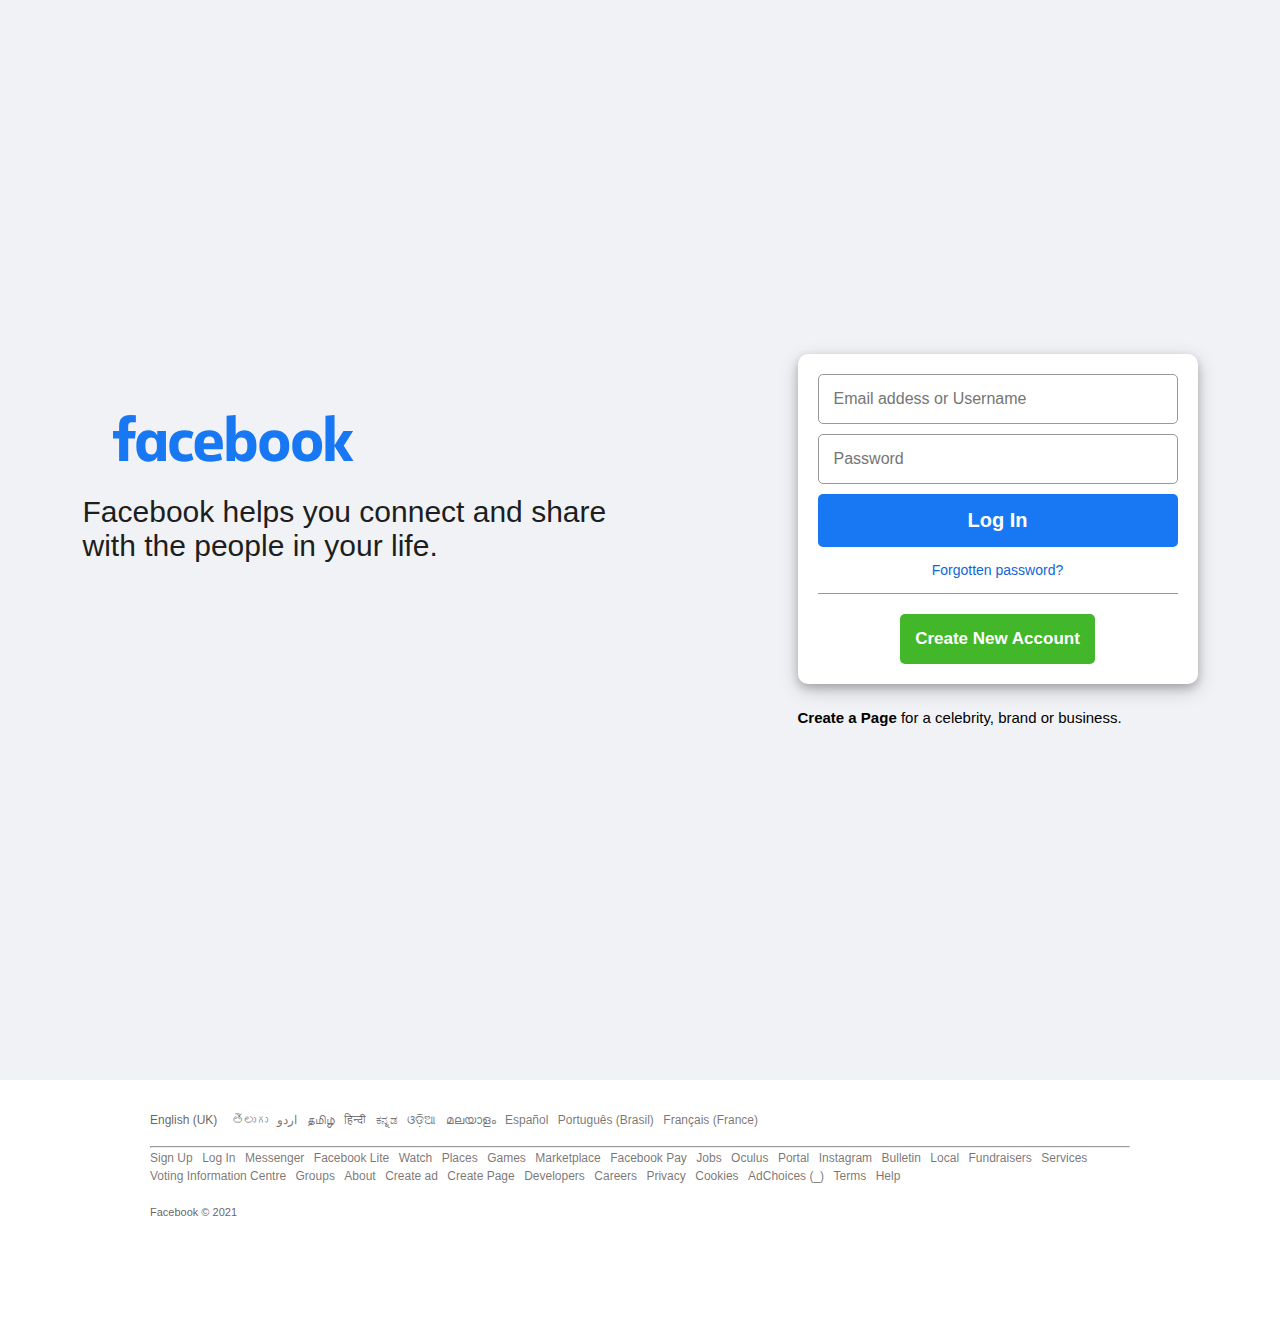
<file: index.html>
<!DOCTYPE html>
<html lang="en">
<head>
    <meta charset="UTF-8">
    <meta http-equiv="X-UA-Compatible" content="IE=edge">
    <meta name="viewport" content="width=device-width, initial-scale=1.0">
    <title>Facebook - log in or sign up</title>
    <link rel="stylesheet" href="facebook.css">
</head>
<body>
    <div id=login_page>
    <main>
        <div class="container">
            <div class="left">
                <img src="dF5SId3UHWd.svg" alt="logo">
                <p>Facebook helps you connect and share with the people in your life.</p>
            </div>
            <div class="right">
                <div id="form_visible" style="display: block";>
                    <form>
                        <input type="text"  class="input" id="userEmail" placeholder="Email addess or Username">
                        <div id="enterUsername"></div>
                        <input type="password" class="input password" id="userPassword" placeholder="Password">
                        <div id="not_a_user"></div>
                        <button type="submit" class="loginBtn">Log In</button>
                        <a href="" class="forget">Forgotten password?</a>
                        <div class="sign-up">
                            <button type="submit" class="signupBtn">Create New Account</button>
                        </div>
                    </form>
                    <p><a href="#" class="page">Create a Page</a> for a celebrity, brand or business.</p>
                </div>
                <form id="form_hidden" style="display: none;">
                    <h1 class="form__title">Create Account</h1>
                    <input type="text"  class="input_newAcc" placeholder="Username" id="username">
                    <div id=req_username></div>
                    <input type="email" class="input_newAcc" placeholder="Email Address" id="email">
                    <div id="invalid_email"></div>
                    <input type="password" class="input_newAcc" placeholder="Password" id="password">
                    <div id=req_password></div>
                    <input type="password" class="input_newAcc" placeholder="Confirm Password" id="newpassword">
                    <div id="incorrect_password"></div>
                    <a href="" class="continue">Continue</a><br>
                    <div id="created"></div>
                    <br>
                    <a href="" class="oldAcc">Already have an account? Sign-in</a>
                </form>
            </div>
        </div>
    </main>
   <footer>
    <div class="footer">
        <div class="top">
            <span>English (UK)</span>
            <a href="#">తెలుగు</a>
            <a href="#">اردو</a>
            <a href="#">தமிழ்</a>
            <a href="#">हिन्दी</a>
            <a href="#">ಕನ್ನಡ</a>
            <a href="#">ଓଡ଼ିଆ</a>
            <a href="#">മലയാളം</a>
            <a href="#">Español</a>
            <a href="#">Português (Brasil)</a>
            <a href="#">Français (France)</a>
        </div>
        <br><hr>
        <div class="bottom">
            <a href="#">Sign Up</a>
            <a href="#">Log In</a>
            <a href="#">Messenger</a>
            <a href="#">Facebook Lite</a>
            <a href="#">Watch</a>
            <a href="#">Places</a>
            <a href="#">Games</a>
            <a href="#">Marketplace</a>
            <a href="#">Facebook Pay</a>
            <a href="#">Jobs</a>
            <a href="#">Oculus</a>
            <a href="#">Portal</a>
            <a href="#">Instagram</a>
            <a href="#">Bulletin</a>
            <a href="#">Local</a>
            <a href="#">Fundraisers</a>
            <a href="#">Services</a>
            <a href="#">Voting Information Centre</a>
            <a href="#">Groups</a>
            <a href="#">About</a>
            <a href="#">Create ad</a>
            <a href="#">Create Page</a>
            <a href="#">Developers</a>
            <a href="#">Careers</a>
            <a href="#">Privacy</a>
            <a href="#">Cookies</a>
            <a href="#">AdChoices (_)</a>
            <a href="#">Terms</a>
            <a href="#">Help</a>
            <br><br>
        <small>Facebook © 2021</small>
        </div>
        </div>
    </footer>
    </div>
    <div>
        <div id="homepage" style="display: none"></div>
        <div id="backtologin" style="display: none"></div>
    </div>
   <script src="facebook.js"></script>
</body>
</html>
</file>
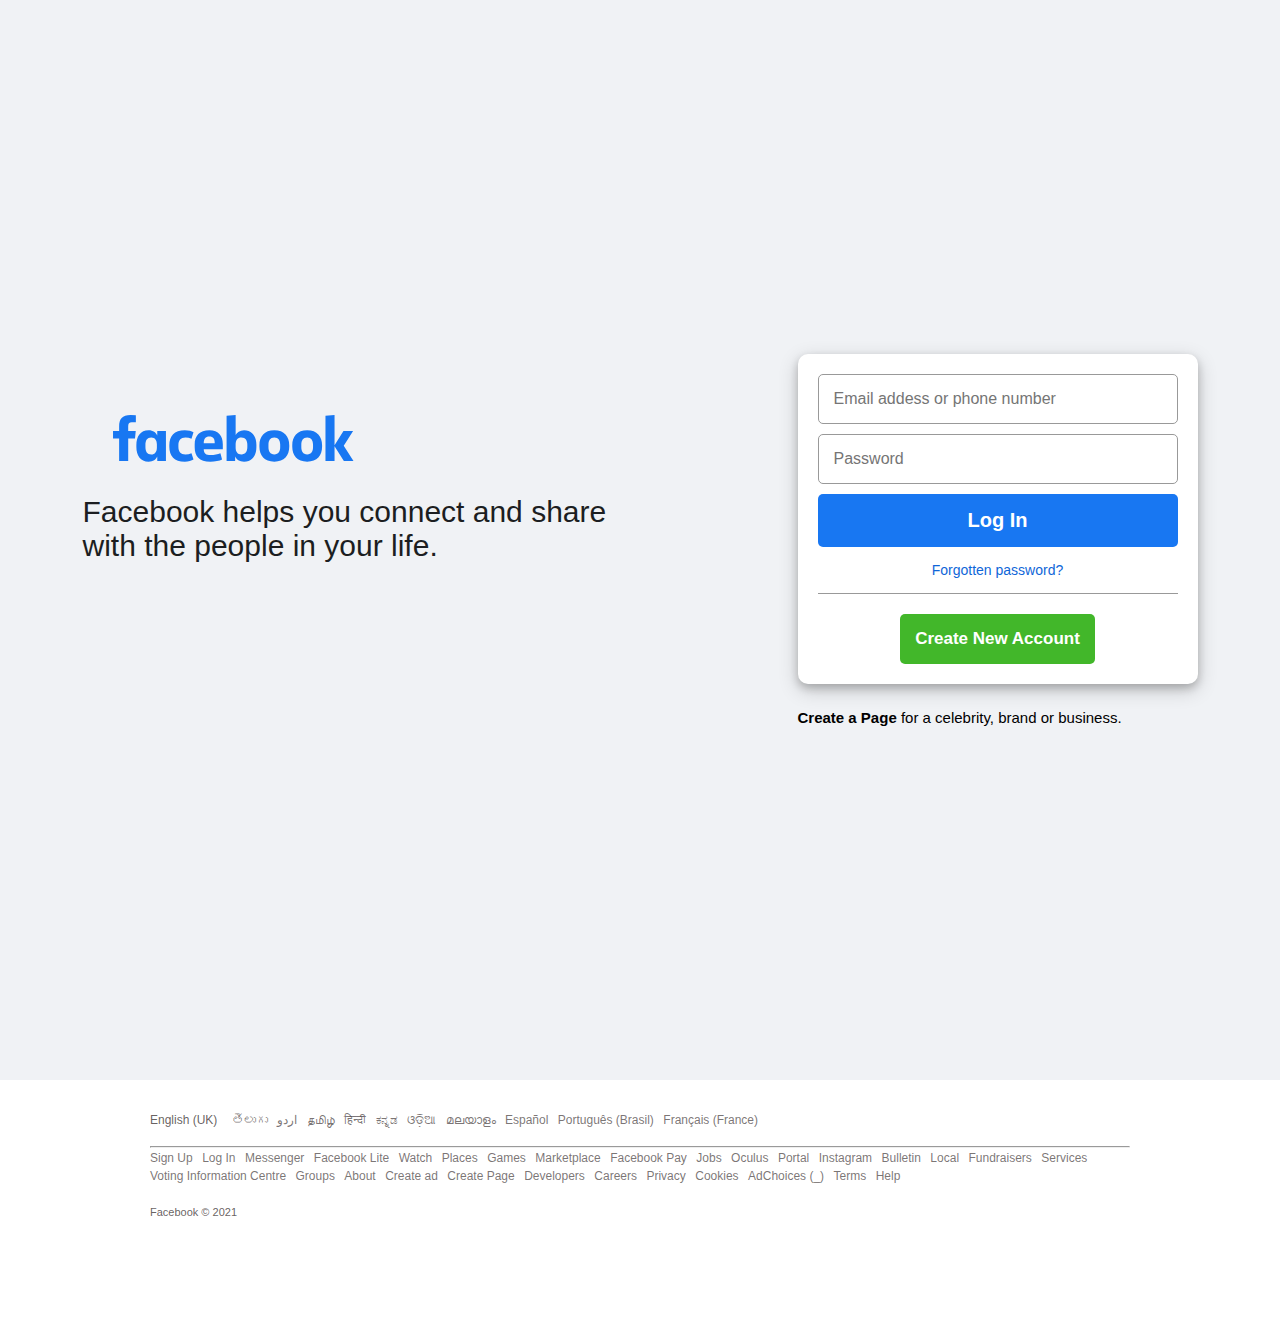
<file: facebook.html>
<!DOCTYPE html>
<html lang="en">
<head>
    <meta charset="UTF-8">
    <meta http-equiv="X-UA-Compatible" content="IE=edge">
    <meta name="viewport" content="width=device-width, initial-scale=1.0">
    <title>Facebook - log in or sign up</title>
    <link rel="stylesheet" href="facebook1.css">
</head>
<body>
    <main>
        <div class="container">
            <div class="left">
                <img src="dF5SId3UHWd.svg" alt="logo">
                <p>Facebook helps you connect and share with the people in your life.</p>
            </div>
            <div class="right">
                <form action="">
                    <input type="text"  class="input" placeholder="Email addess or phone number">
                    <input type="password" class="input" placeholder="Password">
                    <a href="" class="loginBtn">Log In</a>
                    <a href="" class="forget">Forgotten password?</a>
                    <div class="sign-up">
                        <a href="" class="signupBtn">Create New Account</a>
                    </div>
                </form>
                <p><a href="#" class="page">Create a Page</a> for a celebrity, brand or business.</p>
            </div>
        </div>
    </main>
   <footer>
    <div class="footer">
        <div class="top">
            <span>English (UK)</span>
            <a href="#">తెలుగు</a>
            <a href="#">اردو</a>
            <a href="#">தமிழ்</a>
            <a href="#">हिन्दी</a>
            <a href="#">ಕನ್ನಡ</a>
            <a href="#">ଓଡ଼ିଆ</a>
            <a href="#">മലയാളം</a>
            <a href="#">Español</a>
            <a href="#">Português (Brasil)</a>
            <a href="#">Français (France)</a>
        </div>
        <br><hr>
        <div class="bottom">
            <a href="#">Sign Up</a>
            <a href="#">Log In</a>
            <a href="#">Messenger</a>
            <a href="#">Facebook Lite</a>
            <a href="#">Watch</a>
            <a href="#">Places</a>
            <a href="#">Games</a>
            <a href="#">Marketplace</a>
            <a href="#">Facebook Pay</a>
            <a href="#">Jobs</a>
            <a href="#">Oculus</a>
            <a href="#">Portal</a>
            <a href="#">Instagram</a>
            <a href="#">Bulletin</a>
            <a href="#">Local</a>
            <a href="#">Fundraisers</a>
            <a href="#">Services</a>
            <a href="#">Voting Information Centre</a>
            <a href="#">Groups</a>
            <a href="#">About</a>
            <a href="#">Create ad</a>
            <a href="#">Create Page</a>
            <a href="#">Developers</a>
            <a href="#">Careers</a>
            <a href="#">Privacy</a>
            <a href="#">Cookies</a>
            <a href="#">AdChoices (_)</a>
            <a href="#">Terms</a>
            <a href="#">Help</a>
            <br><br>
        <small>Facebook © 2021</small>
        </div>
        </div>
   </footer>
</body>
</html>
</file>
<file: facebook.css>
* {
  margin: 0;
  padding: 0;
  box-sizing: border-box;
  font-family: "Poppins", sans-serif;
}
main {
  display: flex;
  justify-content: center;
  align-items: center;
  width: 100%;
  height: 120vh;
  background-color: #f0f2f5;
}

.container {
  width: 100%;
  height: 100%;
  display: flex;
  justify-content: space-around;
  align-items: center;
}
.left {
  width: 550px;
}
.left p {
  font-size: 30px;
  color: #1c1e21;
  height: 200px;
  font-family: "Roboto Condensed", sans-serif;
}
img {
  width: 300px;
}
.right {
  width: 400px;
}
.right form {
  display: flex;
  flex-direction: column;
  align-items: center;
  background-color: white;
  border-radius: 10px;
  width: 400px;
  padding: 20px;
  margin-bottom: 25px;
  box-shadow: 0 4px 8px 0 rgba(0, 0, 0, 0.2), 0 6px 20px 0 rgba(0, 0, 0, 0.19);
}

form input {
  width: 100%;
  padding: 15px;
  margin-bottom: 10px;
  border-radius: 5px;
  border: 1px solid #999;
  font-size: 16px;
  outline: none;
}
.input:focus {
  border-color: #4c8fec;
  box-shadow: 0 0 0 2px #e7f3ff;
}
.material-icons {
  position: absolute;
  top: 46%;
  right: 140px;
}
.loginBtn {
  background-color: #1877f2;
  padding: 15px;
  text-align: center;
  text-decoration: none;
  width: 100%;
  border-radius: 5px;
  color: white;
  font-size: 20px;
  font-family: "Arial";
  font-weight: 700;
  border-style: none;
}

.loginBtn:hover {
  background-color: #0a4da3;
}

.forget {
  margin: 15px 0;
  text-decoration: none;
  color: #0f66d8;
  font-family: "Arial";
  font-size: 14px;
}
.forget:hover,
.page:hover {
  text-decoration: underline;
}

.sign-up {
  padding-top: 20px;
  border-top: 1px solid #999;
  width: 100%;
  display: flex;
  justify-content: center;
}

.signupBtn {
  background-color: #42b72a;
  padding: 15px;
  text-align: center;
  text-decoration: none;
  border-radius: 5px;
  color: white;
  font-size: 17px;
  font-family: "Arial";
  font-weight: 600;
  border: none;
}

.signupBtn:hover {
  background-color: green;
}

.right p {
  font-family: "Arial";
  font-size: 15px;
}
.page {
  text-decoration: none;
  color: black;
  font-weight: 600;
}

.form__title {
  padding: 20px;
  text-align: center;
}
.input_newAcc:focus {
  border-color: #4c8fec;
  box-shadow: 0 0 0 2px #e7f3ff;
}
.continue {
  display: block;
  text-decoration: none;
  text-align: center;
  padding: 10px;
  background-color: #1877f2;
  border-radius: 5px;
  font-size: larger;
  color: white;
}
.continue:hover {
  background-color: #316ab6;
}
.oldAcc {
  display: block;
  text-decoration: none;
  text-align: center;
}
.oldAcc:hover {
  text-decoration: underline;
}
footer {
  display: flex;
  justify-content: center;
  align-items: center;
  width: 100%;
  height: 27vh;
  background-color: white;
  padding: 0 150px;
}
.footer {
  width: 100%;
  height: 100%;
  display: block;
  align-items: center;
  padding-top: 30px;
}
.top > a,
.bottom > a {
  text-decoration: none;
  color: rgb(63, 56, 56, 0.7);
  font-size: 13px;
  font-size: 12px;
  padding-right: 5px;
}
.top > a {
  padding-right: 5px;
}
.top > a:hover,
.bottom > a:hover,
span:hover {
  text-decoration: underline;
}
span {
  color: rgb(63, 56, 56, 0.8);
  font-size: 13px;
  padding-right: 10px;
  font-size: 12px;
}
small {
  font-size: 11px;
  color: rgb(63, 56, 56, 0.8);
}
#homepage {
  text-align: center;
  margin-top: 20%;
}
#backtologin {
  text-align: center;
  margin-top: 22%;
  color: #42b72a;
}
#backtologin:hover {
  text-decoration: underline;
}
@media (max-width: 950px) {
  .container {
    flex-direction: column;
  }

  .left {
    width: 400px;
    align-content: center;
    align-items: center;
  }

  .left p {
    height: 75px;
  }
}
</file>
<file: facebook1.css>
* {
  margin: 0;
  padding: 0;
  box-sizing: border-box;
  font-family: "Poppins", sans-serif;
}
main {
  display: flex;
  justify-content: center;
  align-items: center;
  width: 100%;
  height: 120vh;
  background-color: #f0f2f5;
}

.container {
  width: 100%;
  height: 100%;
  display: flex;
  justify-content: space-around;
  align-items: center;
}
.left {
  width: 550px;
}
.left p {
  font-size: 30px;
  color: #1c1e21;
  height: 200px;
  font-family: "Roboto Condensed", sans-serif;
}
img {
  width: 300px;
}
.right {
  width: 400px;
}
.right form {
  display: flex;
  flex-direction: column;
  align-items: center;
  background-color: white;
  border-radius: 10px;
  width: 400px;
  padding: 20px;
  margin-bottom: 25px;
  box-shadow: 0 4px 8px 0 rgba(0, 0, 0, 0.2), 0 6px 20px 0 rgba(0, 0, 0, 0.19);
}

form input {
  width: 100%;
  padding: 15px;
  margin-bottom: 10px;
  border-radius: 5px;
  border: 1px solid #999;
  font-size: 16px;
  outline: none;
}
.input:focus {
  border-color: #4c8fec;
  box-shadow: 0 0 0 2px #e7f3ff;
}
.material-icons {
  position: absolute;
  top: 46%;
  right: 140px;
}
.loginBtn {
  background-color: #1877f2;
  padding: 15px;
  text-align: center;
  text-decoration: none;
  width: 100%;
  border-radius: 5px;
  color: white;
  font-size: 20px;
  font-family: "Arial";
  font-weight: 700;
  border-style: none;
}

.loginBtn:hover {
  background-color: #0a4da3;
}

.forget {
  margin: 15px 0;
  text-decoration: none;
  color: #0f66d8;
  font-family: "Arial";
  font-size: 14px;
}
.forget:hover,
.page:hover {
  text-decoration: underline;
}

.sign-up {
  padding-top: 20px;
  border-top: 1px solid #999;
  width: 100%;
  display: flex;
  justify-content: center;
}

.signupBtn {
  background-color: #42b72a;
  padding: 15px;
  text-align: center;
  text-decoration: none;
  border-radius: 5px;
  color: white;
  font-size: 17px;
  font-family: "Arial";
  font-weight: 600;
  border: none;
}

.signupBtn:hover {
  background-color: green;
}

.right p {
  font-family: "Arial";
  font-size: 15px;
}
.page {
  text-decoration: none;
  color: black;
  font-weight: 600;
}

.form__title {
  padding: 20px;
  text-align: center;
}
.input_newAcc:focus {
  border-color: #4c8fec;
  box-shadow: 0 0 0 2px #e7f3ff;
}
.continue {
  display: block;
  text-decoration: none;
  text-align: center;
  padding: 10px;
  background-color: #1877f2;
  border-radius: 5px;
  font-size: larger;
  color: white;
}
.continue:hover {
  background-color: #316ab6;
}
.oldAcc {
  display: block;
  text-decoration: none;
  text-align: center;
}
.oldAcc:hover {
  text-decoration: underline;
}
footer {
  display: flex;
  justify-content: center;
  align-items: center;
  width: 100%;
  height: 27vh;
  background-color: white;
  padding: 0 150px;
}
.footer {
  width: 100%;
  height: 100%;
  display: block;
  align-items: center;
  padding-top: 30px;
}
.top > a,
.bottom > a {
  text-decoration: none;
  color: rgb(63, 56, 56, 0.7);
  font-size: 13px;
  font-size: 12px;
  padding-right: 5px;
}
.top > a {
  padding-right: 5px;
}
.top > a:hover,
.bottom > a:hover,
span:hover {
  text-decoration: underline;
}
span {
  color: rgb(63, 56, 56, 0.8);
  font-size: 13px;
  padding-right: 10px;
  font-size: 12px;
}
small {
  font-size: 11px;
  color: rgb(63, 56, 56, 0.8);
}
#homepage {
  text-align: center;
  margin-top: 20%;
}
#backtologin {
  text-align: center;
  margin-top: 22%;
  color: #42b72a;
}
#backtologin:hover {
  text-decoration: underline;
}
@media (max-width: 950px) {
  .container {
    flex-direction: column;
  }

  .left {
    width: 400px;
    align-content: center;
    align-items: center;
  }

  .left p {
    height: 75px;
  }
}
</file>
